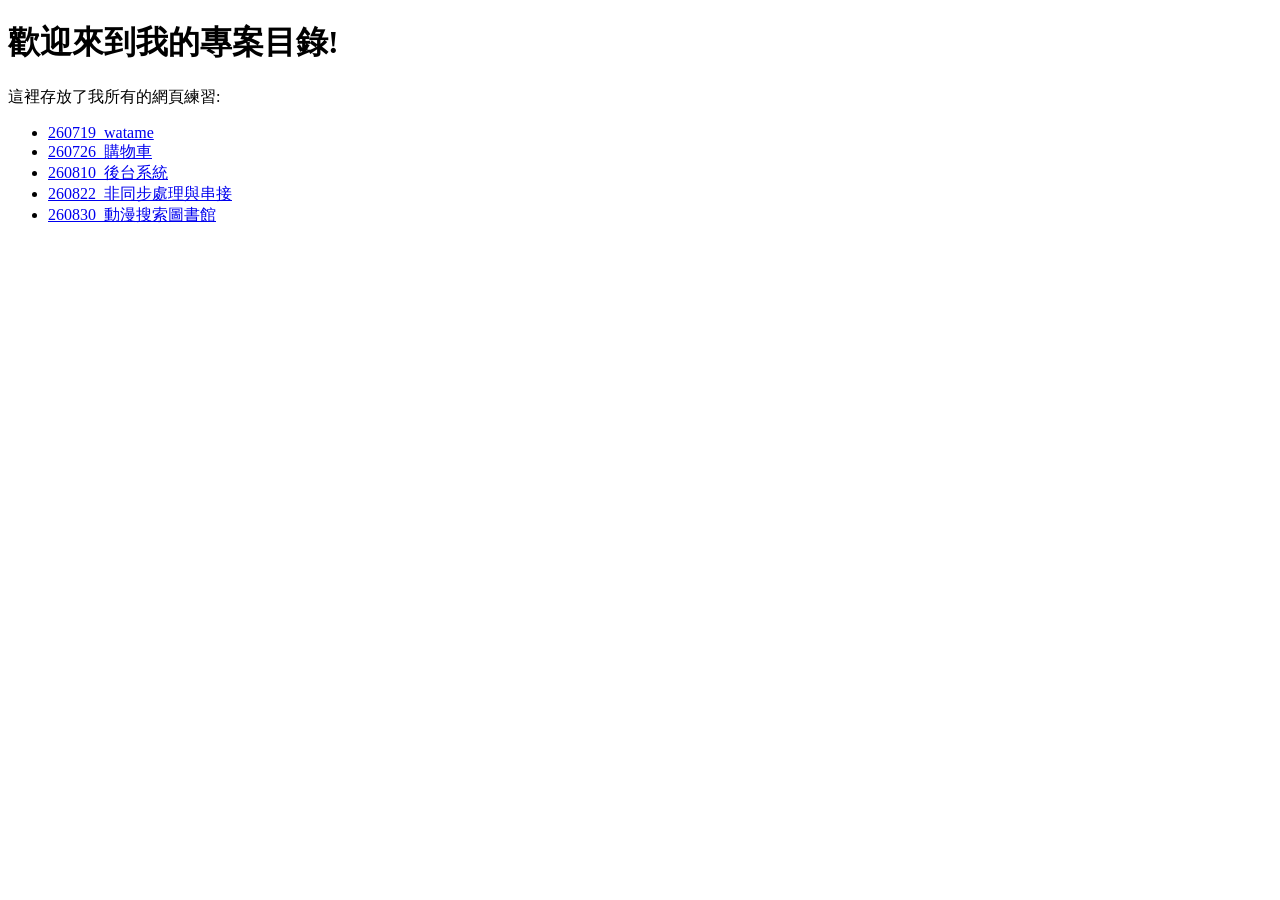
<file: index.html>
<!doctype html>
<html lang="zh-TW">
  <head>
    <meta charset="UTF-8" />
    <title>我的前端練習作品集</title>
  </head>
  <body>
    <h1>歡迎來到我的專案目錄!</h1>
    <p>這裡存放了我所有的網頁練習:</p>

    <ul>
      <li><a href="./260719_watame/index.html">260719_watame</a></li>
      <li><a href="./260726_購物車/index.html">260726_購物車</a></li>
      <li><a href="./260810_後台系統/admin.html">260810_後台系統</a></li>
      <li><a href="./260822_非同步處理與串接/Async.html">260822_非同步處理與串接</a></li>
      <li><a href="./260830_動漫搜索圖書館/anime.html">260830_動漫搜索圖書館</a></li>
    </ul>
  </body>
</html>
</file>
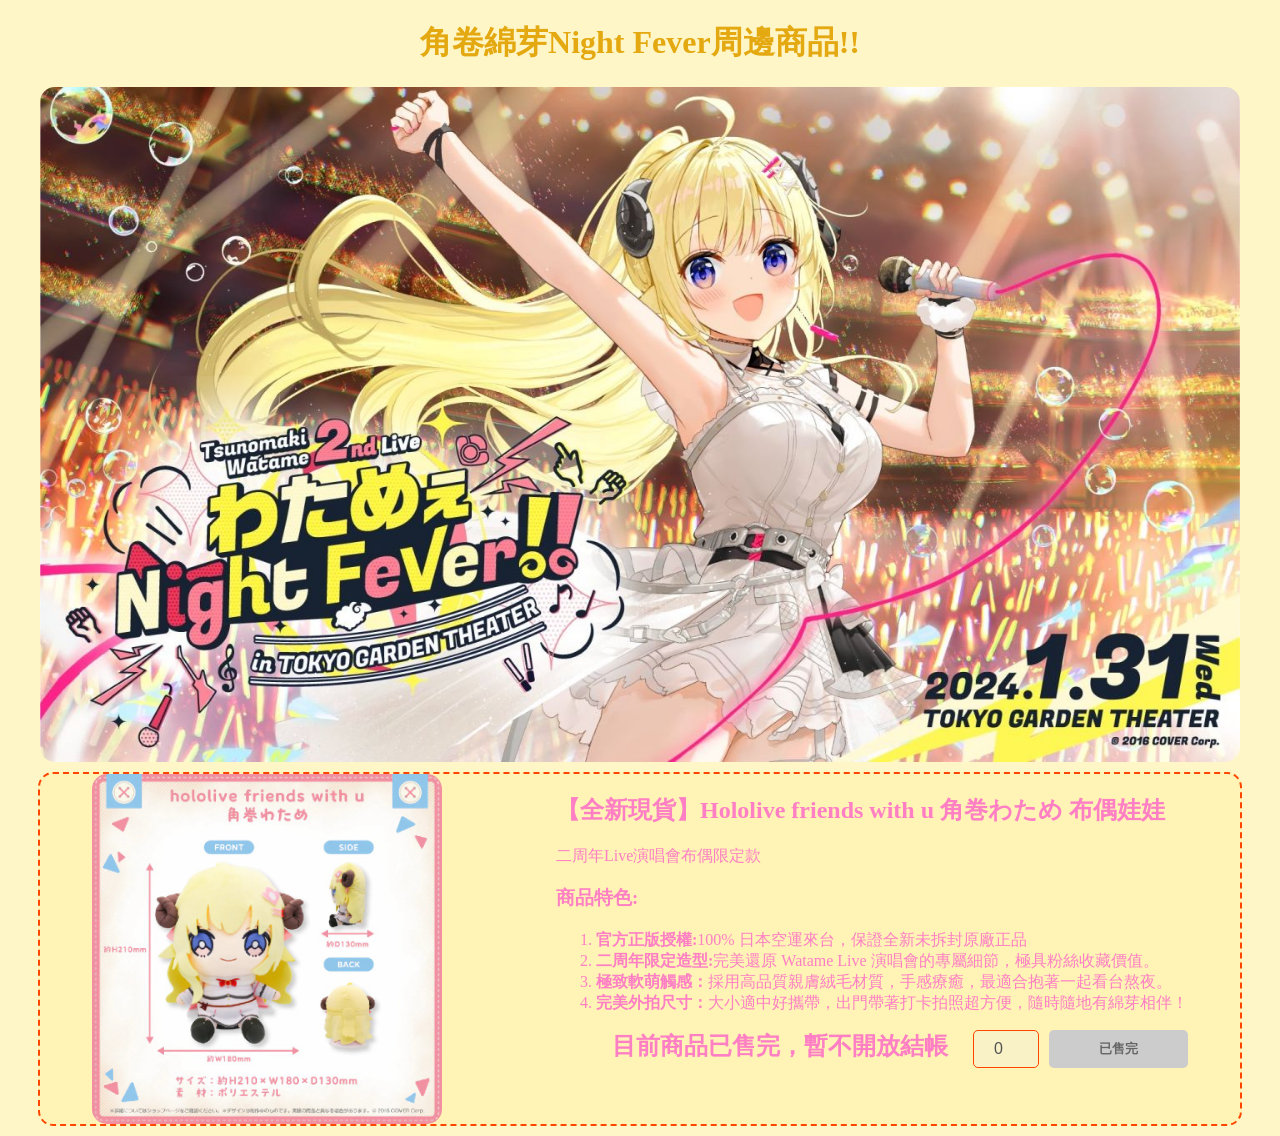
<file: 260719_watame/index.html>
<!doctype html>
<html>
  <head>
    <meta charset="UTF-8" />
    <link rel="stylesheet" href="style.css" />
    <meta name="viewport" content="width=device-width, initial-scale=1.0">
  </head>
  <body>
    <h1>角卷綿芽Night Fever周邊商品!!</h1>
    <img
      src="watame.jpg"
      alt="角卷綿芽封面圖"
      width="1200px"
      class="watame-img"
    />
    <div class="card-container">
      <img
        src="hololive_frirends.jpg"
        alt="綿芽玩偶"
        width="350px"
        class="product-img"
      />

      <div class="text-content">
        <h2>【全新現貨】Hololive friends with u 角巻わため 布偶娃娃</h2>
        <p>二周年Live演唱會布偶限定款</p>
        <h3>商品特色:</h3>
        <ol>
          <li>
            <strong>官方正版授權:</strong>100%
            日本空運來台，保證全新未拆封原廠正品
          </li>
          <li>
            <strong>二周年限定造型:</strong>完美還原 Watame Live
            演唱會的專屬細節，極具粉絲收藏價值。
          </li>
          <li>
            <strong>極致軟萌觸感：</strong
            >採用高品質親膚絨毛材質，手感療癒，最適合抱著一起看台熬夜。
          </li>
          <li>
            <strong>完美外拍尺寸：</strong
            >大小適中好攜帶，出門帶著打卡拍照超方便，隨時隨地有綿芽相伴！
          </li>
        </ol>
        <div class="action-area">
          <p id="totalPriceDisplay" class="totalPriceDisplay">總金額:$1500</p>
          <input type="number" min="1" value="1" class="qty-input" step="1"/>
          <button class="buy-btn">立刻下單</button>
        </div>
      </div>
    </div>
    <script src="script.js"></script>
  </body>
</html>
</file>
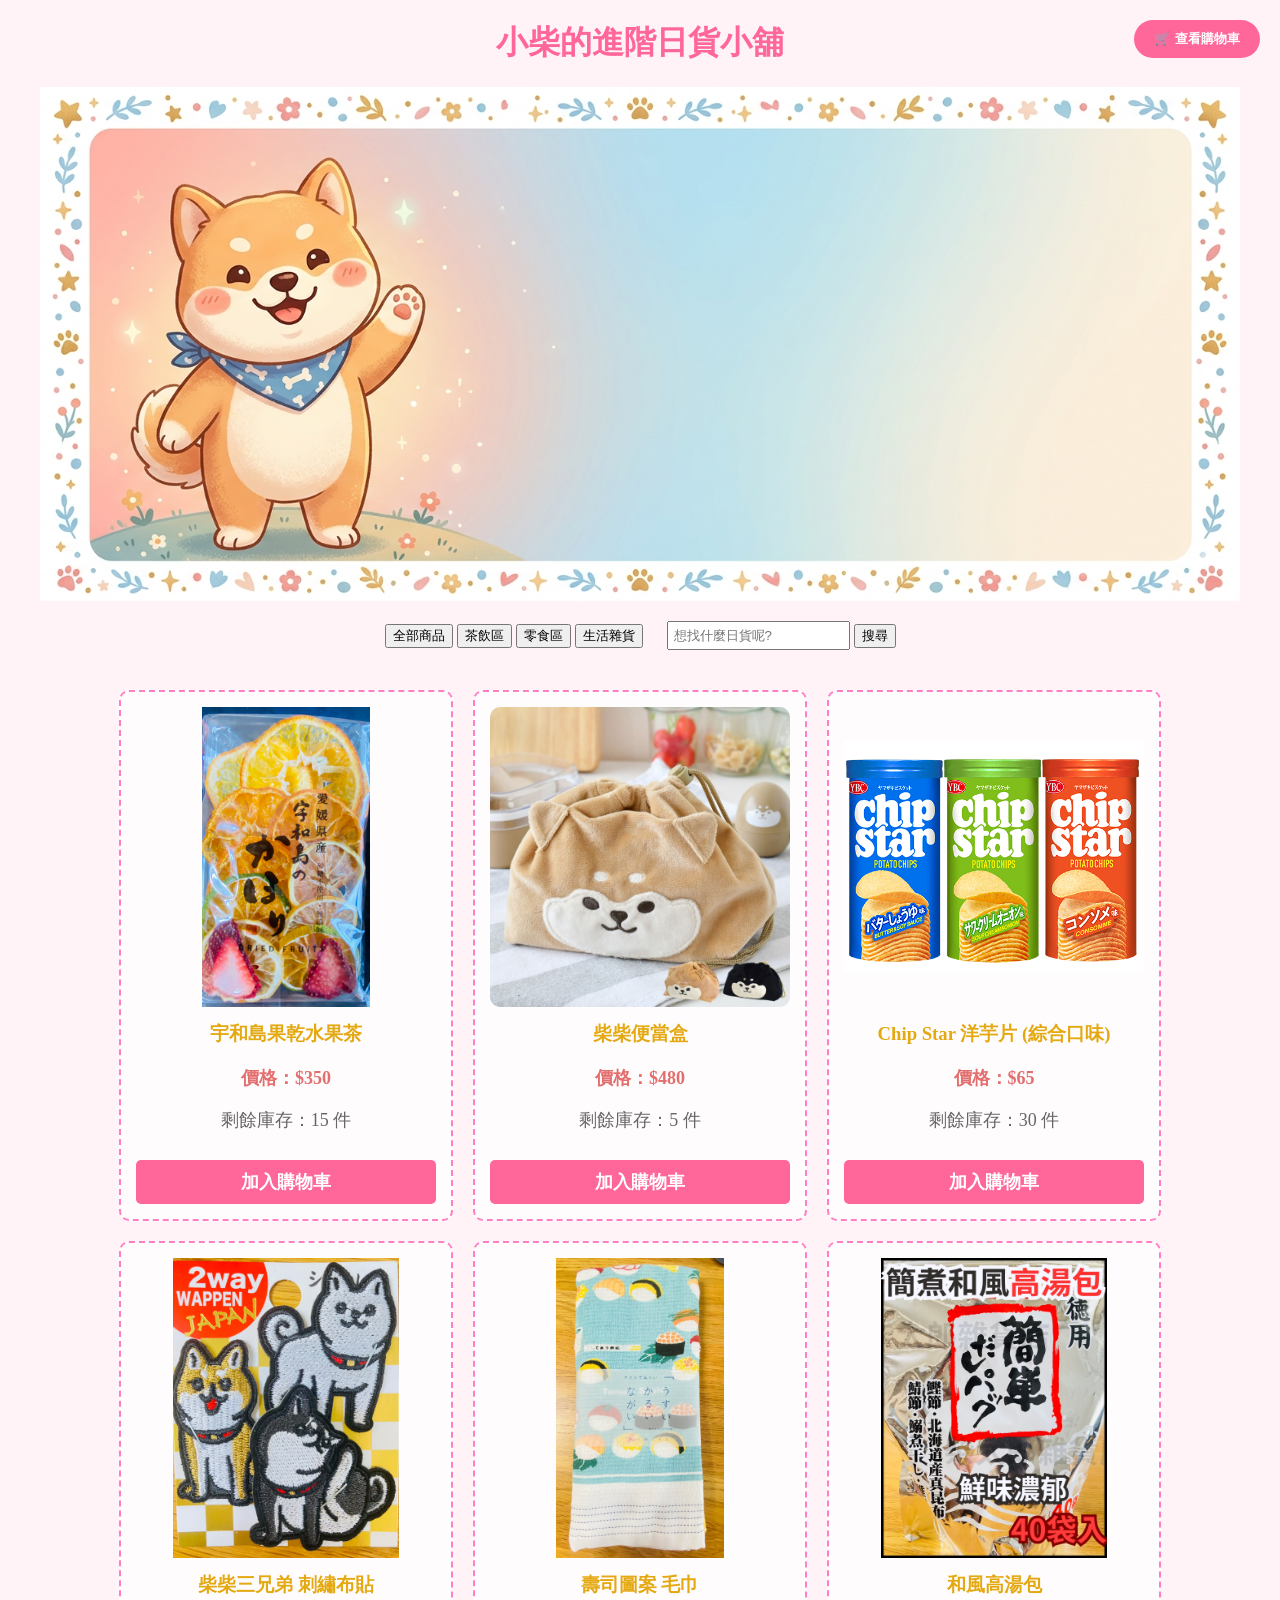
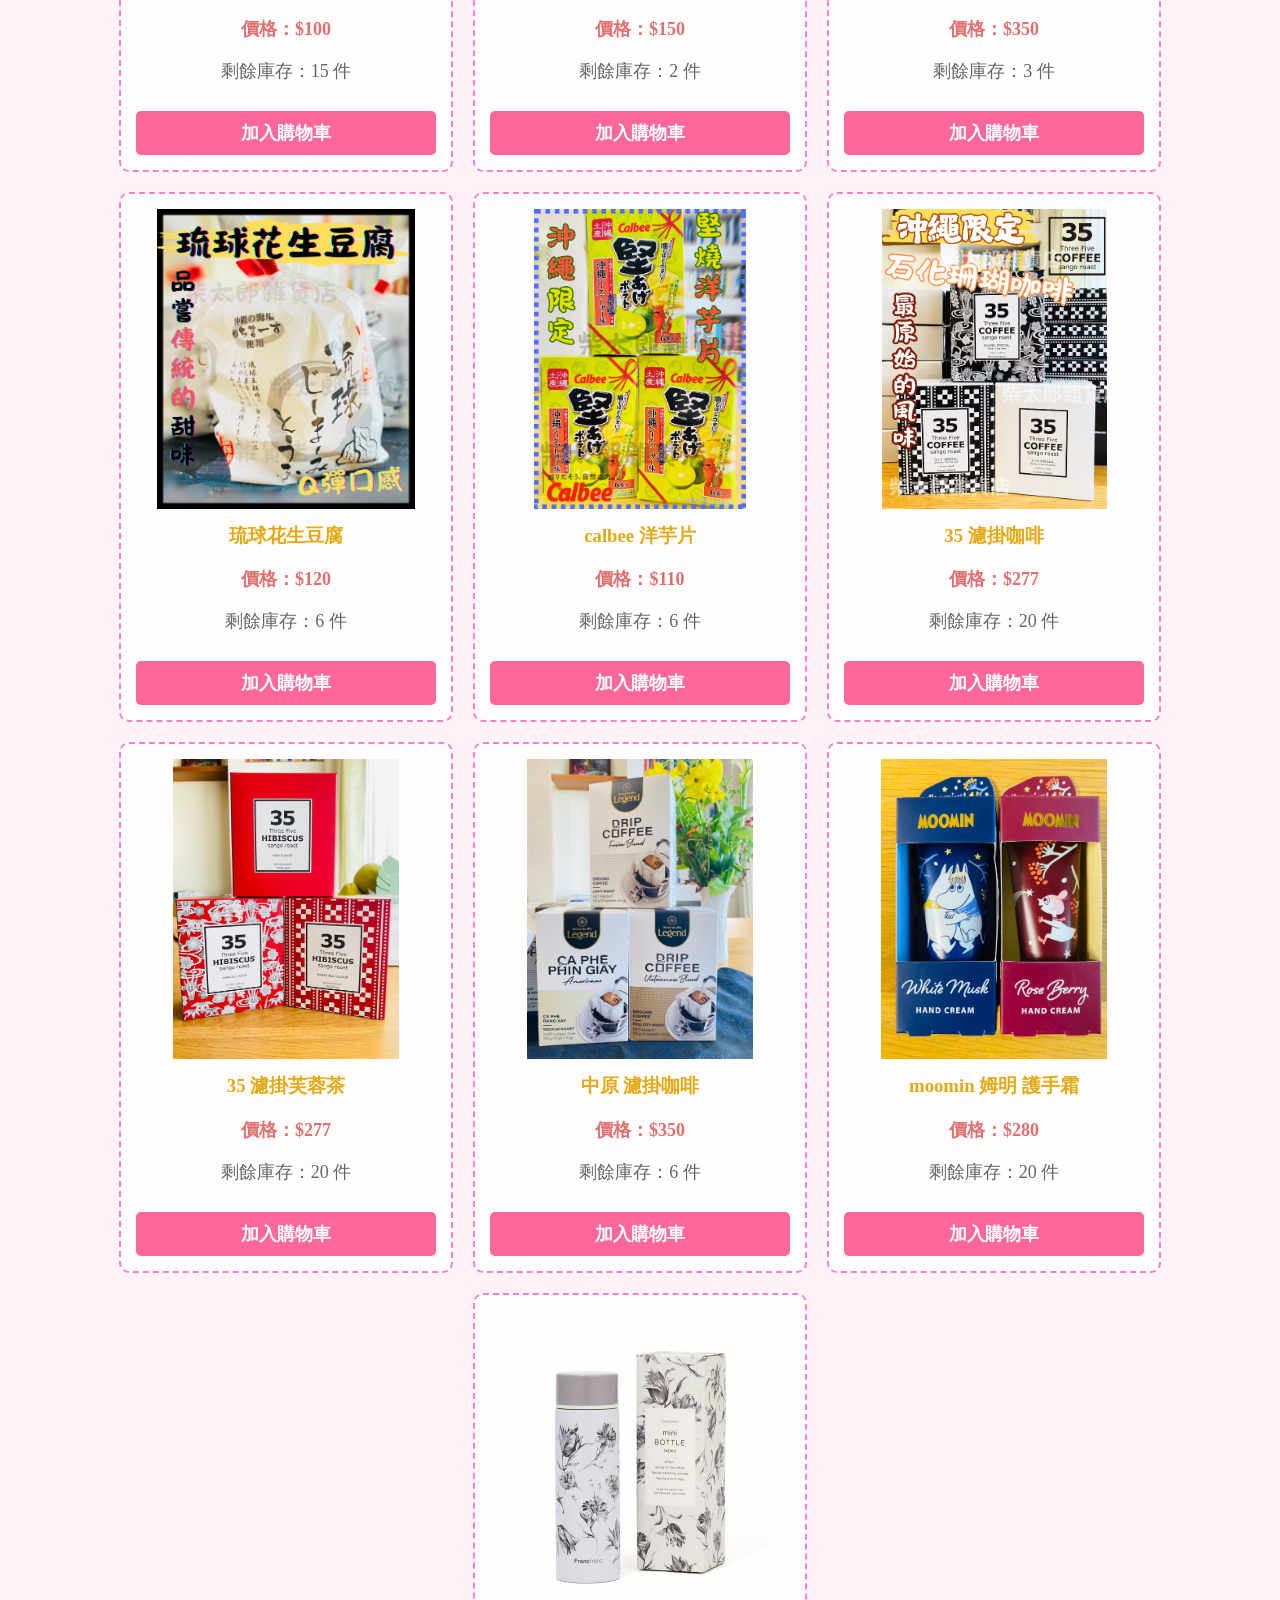
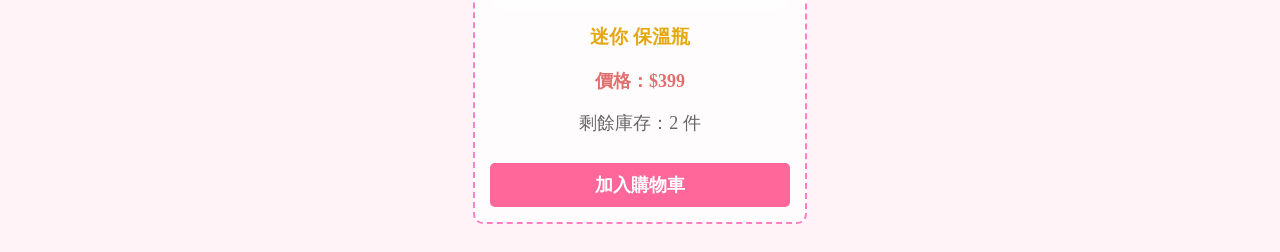
<file: 260726_購物車/index.html>
<!doctype html>
<html>
  <head>
    <meta charset="UTF-8" />
    <link rel="stylesheet" href="style.css" />
    <meta name="viewport" content="width=device-width, initial-scale=1.0" />
  </head>
  <body>
    <h1>小柴的進階日貨小舖</h1>
    <img
      src="images/shiba_cover.png"
      alt="柴犬店長封面圖"
      width="1200px"
      class="shiba-img"
    />

    <!--搜尋控制台-->
    <div id="filter-console" style="text-align: center; margin: 20px;">
      <button class="filter-btn" data-category="all">全部商品</button>
      <button class="filter-btn" data-category="drink">茶飲區</button>
      <button class="filter-btn" data-category="snack">零食區</button>
      <button class="filter-btn" data-category="lifestyle">生活雜貨</button>

      <input type="text" id="search-input" placeholder="想找什麼日貨呢?" style="padding: 5px; margin-left: 20px;">
      <button id="search-btn">搜尋</button>
    </div>



    <div id="shop-shelf" class="card-container">
      <!--這個清單區塊是留給商品貨架-->
    </div>

    <button id="cart-toggle-btn">🛒 查看購物車</button><!-- 新增購物車浮動按鈕 -->

    <div id="cart-drawer"><!-- 購物車抽屜-->
      <h2 class="cart-title">🛒 你的專屬購物車</h2>
      <!--這個清單區塊現在是空的，等一下js機器人會把商品印在這裡-->
      <div id="cart-items">
        <p class="cart-name">目前車車裡還沒有東西喔！</p>
      </div>
    </div>

    <script src="script.js"></script>
  </body>
</html>
</file>
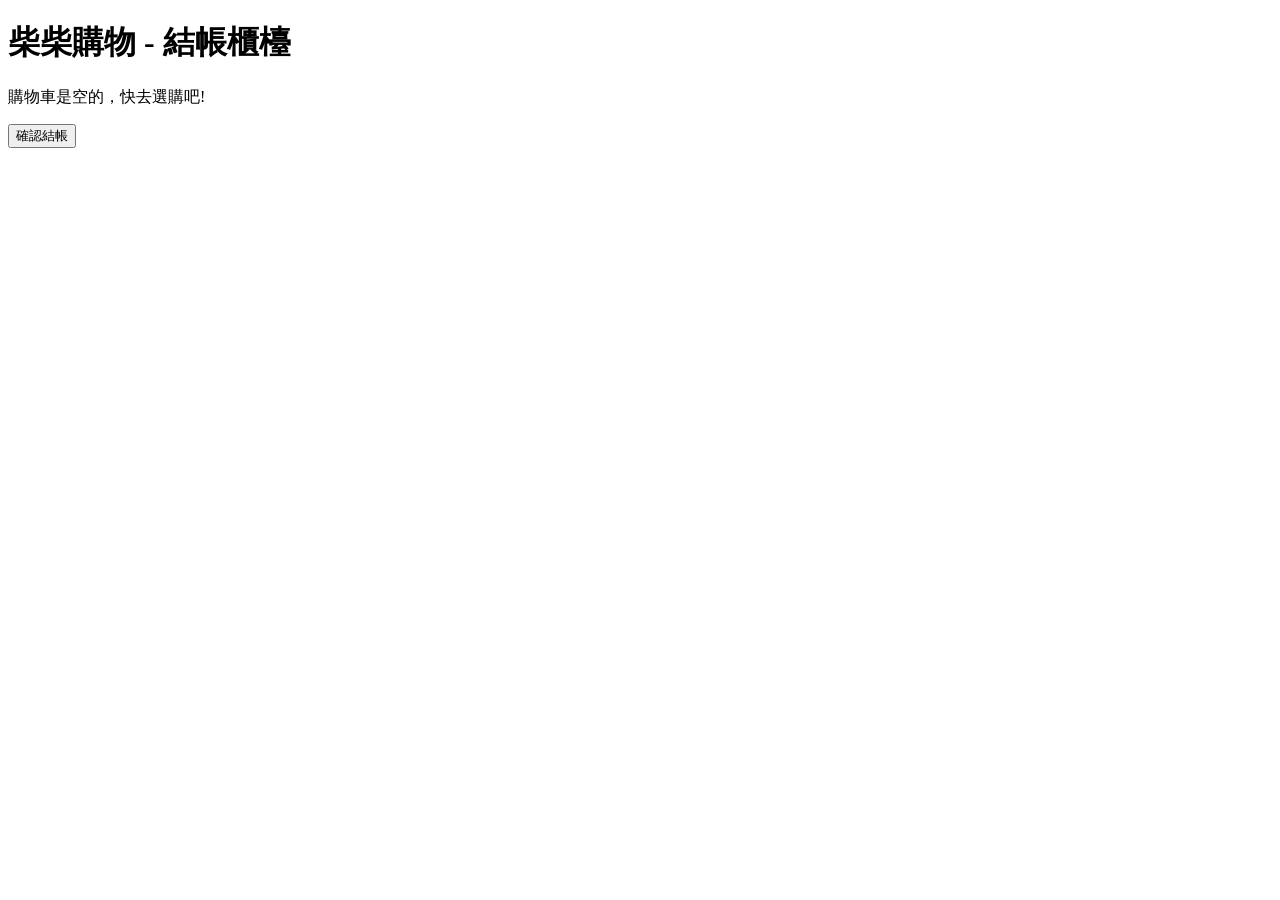
<file: 260726_購物車/checkout.html>
<!doctype html>
<html lang="zh-TW">
  <head>
    <meta charset="UTF-8" />
    <title>結帳櫃檯</title>
  </head>
  <body>
    <h1>柴柴購物 - 結帳櫃檯</h1>
    <div id="checkout-list">
    <!--這裡準備用來印出結帳明細-->





    </div>
    <button id="final-checkout-btn">確認結帳</button>
    

    <script src="checkout.js"></script>
    <!--這裡綁定專屬JS-->
  </body>
</html>
</file>
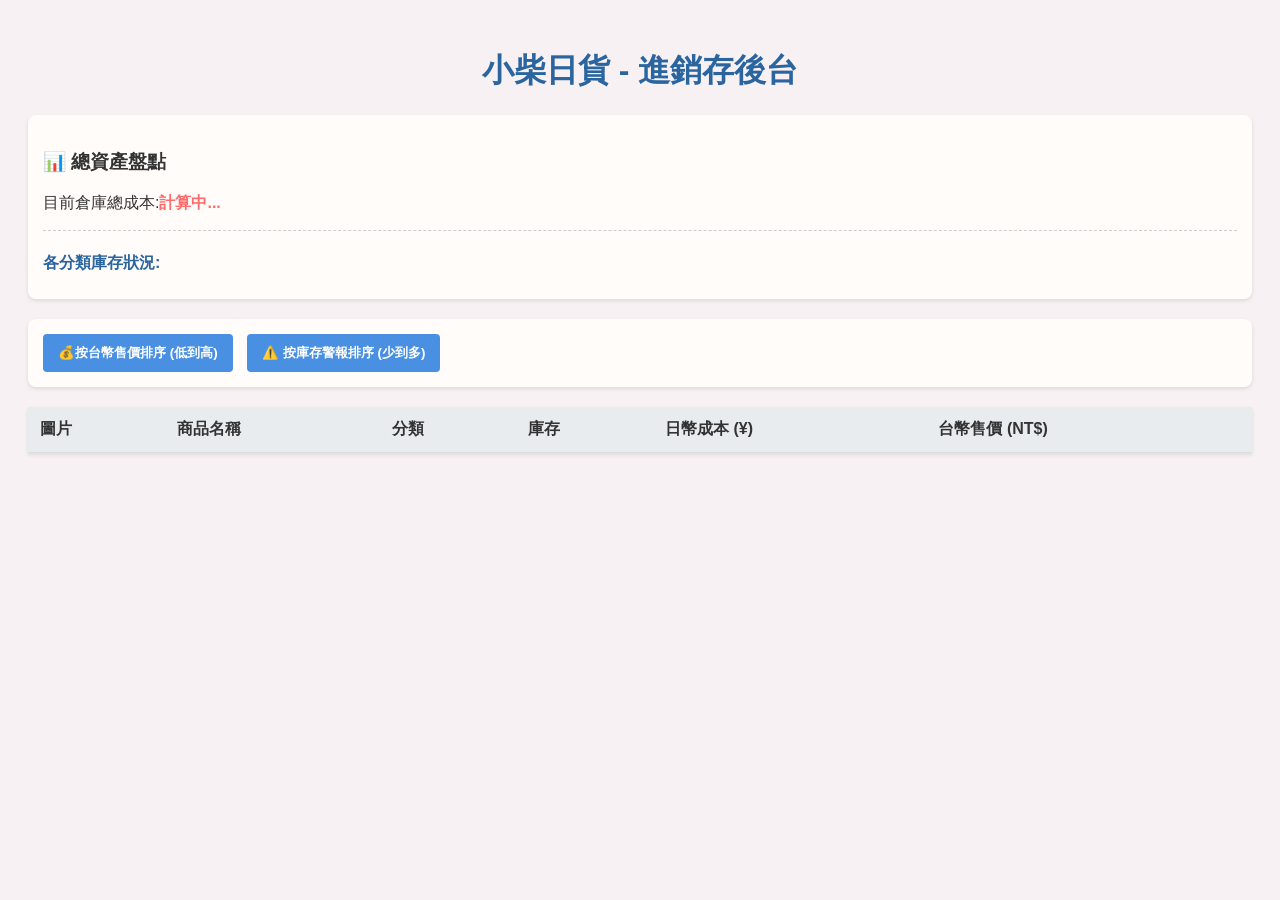
<file: 260810_後台系統/admin.html>
<!doctype html>
<html lang="zh-TW">
  <head>
    <meta charset="UTF-8" />
    <title>小柴日貨 - 進銷存後台</title>
    <link rel="stylesheet" href="admin.css" />
  </head>
  <body>
    <h1>小柴日貨 - 進銷存後台</h1>

    <!--數據儀錶板(reduce 魔法用)-->
    <div id="dashboard">
      <h3>📊 總資產盤點</h3>
      <p>
        目前倉庫總成本:<span
          id="total-cost"
          style="color: #ff6b6b; font-weight: bold"
          >計算中...</span
        >
      </p>

      <!--各分類報表區塊-->
      <hr style="border: 0; border-top: 1px dashed #ccc; margin: 15px 0" />
      <h4 style="margin-bottom: 10px; color: #2b659f">各分類庫存狀況:</h4>
      <div id="category-report">
        <!-- 報表印製區域-->
      </div>
    </div>

    <!--控制台(sort 魔法用)-->
    <div id="control-panel">
      <button id="sort-price-btn">💰按台幣售價排序 (低到高)</button>
      <button id="sort-stock-btn">⚠️ 按庫存警報排序 (少到多)</button>
    </div>

    <!--商品資料表(map 魔法用)-->
    <table id="admin-table">
      <thead>
        <tr>
          <th>圖片</th>
          <th>商品名稱</th>
          <th>分類</th>
          <th>庫存</th>
          <th>日幣成本 (¥)</th>
          <th>台幣售價 (NT$)</th>
        </tr>
      </thead>

      <tbody id="table-body">
        <!-- 萬能堆高機等一下把資料印在這裡-->
      </tbody>
    </table>

    <script src="admin.js"></script>
  </body>
</html>
</file>
<file: 260719_watame/style.css>
body {
  background-color: #fff6c7;
}
h1 {
  color: #e4a810;
  text-align: center;
}

.watame-img {
  display: block;
  margin: 0 auto;
  border-radius: 15px;
}

.card-container {
  background-color: #fff3b5;
  border-radius: 15px;
  width: 1200px;
  margin: 10px auto;
  display: flex;
  justify-content: space-around;
  gap: 10px;
  border: 2px dashed orangered;
}

.product-img {
  width: 350px;
  border-radius: 15px;
}

.text-content {
  color: #ff7fc5;
}

.action-area {
  display: flex;
  justify-content: flex-end;
  gap: 10px;
}

.totalPriceDisplay {
  margin: 0 15px;
  color: #ff7fc5;
  font-weight: bold;
  font-size: 24px;
}

.qty-input {
  width: 60px;
  text-align: center;
  border: 1px solid orangered;
  border-radius: 5px;
  font-size: 16px;
}

.buy-btn {
  background-color: #fff47f;
  color: rgb(201, 68, 68);
  border: none;
  padding: 10px 50px;
  border-radius: 5px;
  cursor: pointer;
  font-weight: bold;
}

@media (max-width: 768px) {
  .watame-img {
    width: 100%;
    height: auto;
  }
  .card-container {
    flex-direction: column;
    width: 90%;
  }
  .product-img {
    width: 100%;
    height: auto;
  }

  .action-area {
    flex-direction: column;
  }

  .qty-input,
  .buy-btn {
    width: 100%;
  }
  .totalPriceDisplay {
    text-align: center;
    font-size: 24px;
  }
}

.disabled-btn {
  background-color: #cccccc !important;
  color: #666666 !important;
  cursor: not-allowed !important;
  animation: shake 0.5s ease-in-out;
}

@keyframes shake {
  0% {
    transform: translateX(0);
  }
  25% {
    transform: translateX(-5px);
  }
  50% {
    transform: translateX(5px);
  }
  75% {
    transform: translateX(-5px);
  }
  100% {
    transform: translateX(0);
  }
}
</file>
<file: 260726_購物車/style.css>
body {
  background-color: #fff3f7;
}

h1 {
  color: #ff6699;
  text-align: center;
}

.shiba-img {
    display: block;
    margin: 0 auto;
}


#shop-shelf {
    display:flex;
    justify-content: center;
    flex-wrap:wrap;
    gap:20px;
    padding:20px;
}
/*下面是js 貨架商品卡片化妝 */
.product-card {
    border: 2px dashed #ff7fc5;
    padding: 15px;
    border-radius: 10px;
    width:300px;
    text-align: center;
    background-color: #fffcfd;
}

.product-img {
    width:100%;
    aspect-ratio: 1 / 1;/* 寬高相同比例*/
    object-fit: contain;/* 包含 看到全部照片 留白*/
    border-radius: 10px;
}

.product-title {
  color:#e4a810;
  margin-top:10px;
}


.product-price {
  color:#e36e6e;
  font-weight: bold;
  font-size: 18px;
}

.product-stock {
  font-size: 18px;
  color:#666;
}

.add-cart-btn {
  width:100%;
  background-color: #ff6699;
  color:white;
  border: none;
  padding:10px;
  border-radius: 5px;
  cursor:pointer;
  font-weight: bold;
  font-size: 18px;
  margin-top:10px;
}

.add-cart-btn:hover {/* 按鈕懸停變色*/
   background-color: #ff4d88;
}

/* ===========================================================================*/


/* 浮動按鈕 固定在右上角*/
#cart-toggle-btn {
  position: fixed; /* 釘死在畫面上，滾動也不會動 */
  top: 20px;
  right: 20px;
  z-index: 100;/* 確保它在最上層，不會被圖片擋住 */
  /* 下面是美化用 */
  background-color: #ff6699;
  color: white;
  border: none;
  padding: 10px 20px;
  border-radius: 20px;
  cursor: pointer;
  font-weight: bold;
}

#cart-toggle-btn:hover { /* 這是游標在按鈕「懸停」時的特效 */
  background-color: #ff4d88;
  transform: scale(1.1);/*如果你想加點動畫 （這會讓按鈕稍微放大） */
  }

  /* 幫抽屜加上隱形斗篷的功能 */
.hidden-drawer {
  display: none !important;
}



/* 下面是 html 抽屜列表化妝*/
#cart-drawer {
  position: fixed;
  top: 70px;
  right: 20px;
  width: 350px;  /* 限制抽屜寬度，才不會佔滿畫面 */
  background-color: #fffcfd;
  z-index: 99;       
  box-shadow: 0 4px 10px rgba(0,0,0,0.1); /* x軸y軸渲染程度 加點陰影更立體 */
  
  /* 保留你原本的設定 */
  border: 3px solid #ff6699;
  border-radius: 15px;
  padding: 20px;
 }
 
 .cart-title{
  color: #ff6699;
  text-align: center;
 }

 .cart-name{
  text-align: center;
  color: #999;
 }

/* 下面是 js 推車商品化妝*/
.cartItemsContainer {
  border-bottom: 1px dashed #ff6699; 
  padding: 10px 0; 
  margin-bottom: 10px;
}


.cartItemsContainer-name{
  color: #e4a810; 
  margin: 0 0 5px 0;
  
}

.cartItemsContainer-Subtotal{
  margin: 0; 
  color: #666; 
  font-size: 16px;
}

.cartItemsContainer-quantity{
  color:#ff6699; 
  font-weight:bold;
}
</file>
<file: 260810_後台系統/admin.css>
body {
    font-family: sans-serif;  /*無襯線體*/
    background-color: rgb(248, 241, 244);
    padding: 20px;
    color:#333;
}

h1{
    text-align: center;
    color: #2b659f;
}

#dashboard,#control-panel {
    background-color:  rgb(255, 252, 249);
    padding: 15px;
    margin-bottom: 20px;
    border-radius: 8px;
    box-shadow: 0 2px 4px rgba(0,0,0,0.1);
}

button {
    padding: 10px 15px;
    margin-right: 10px;
    cursor: pointer;
    background-color: #4a90e2;
    color: white;
    border: none;
    border-radius: 4px;
    font-weight: bold;   
}

button:hover{
background-color: #3d99f5;
}

table {
    width:100%;
    border-collapse: collapse;
    background: white;
    box-shadow: 0 2px 4px rgba(0,0,0,0.1);
}

th, td {
    padding: 12px;
    border-bottom: 1px solid #ddd; 
    text-align: left;
}

th {
  background-color: #e9ecef;
  color: #333;
}

.admin-img {
  width: 60px;
  height: 60px;
  object-fit: contain;
  border-radius: 4px;
}
</file>
